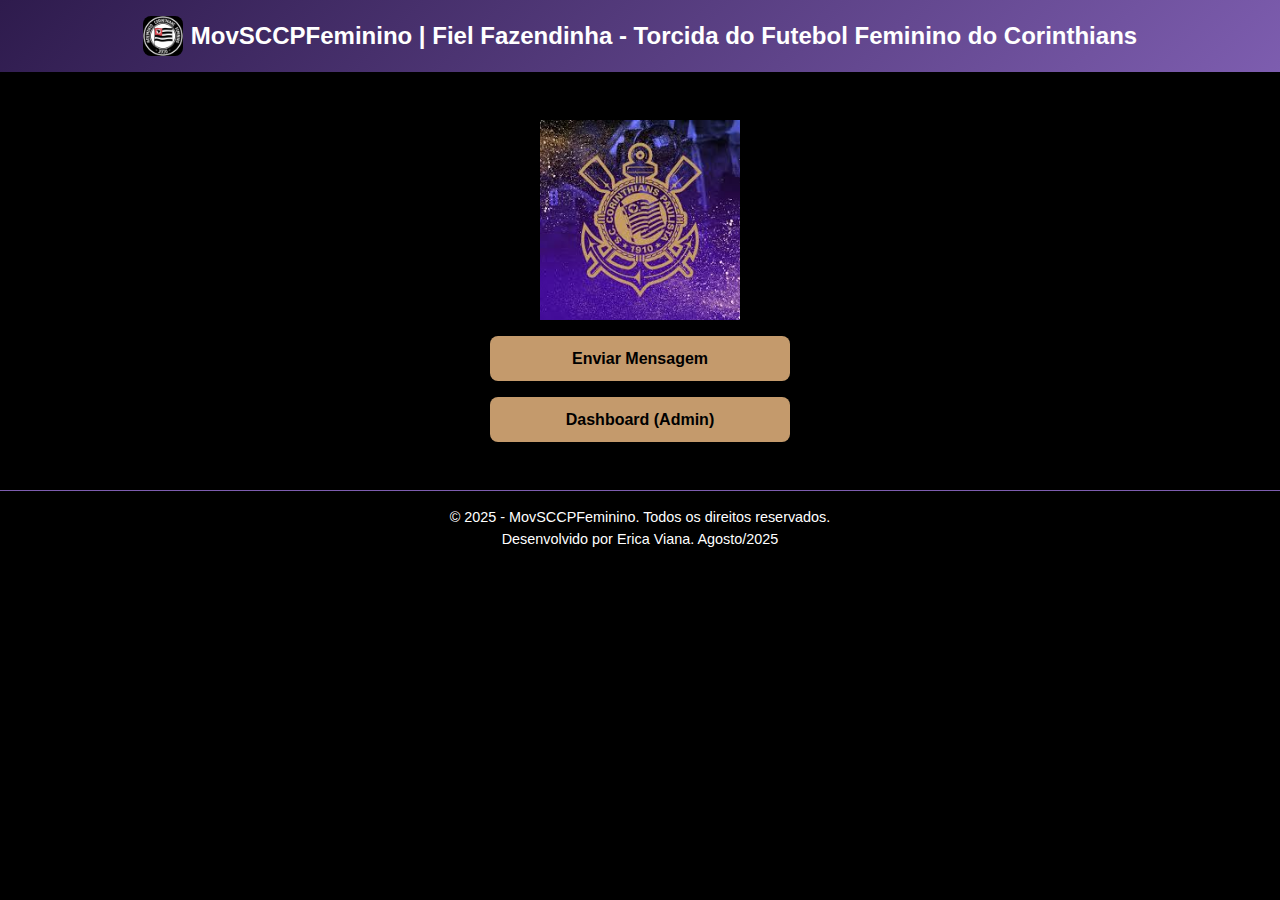
<file: frontend/index.html>
<!DOCTYPE html>
<html lang="pt-BR">

<head>
  <meta charset="UTF-8">
  <meta name="viewport" content="width=device-width, initial-scale=1.0">
  <title>MovSCCPFeminino</title>
  <link rel="icon" href="assets/img/movsccpfem.ico" type="image/x-icon">
  <link rel="stylesheet" href="css/bootstrap.min.css">
  <link rel="stylesheet" href="css/index.css">
</head>

<body>
  <header class="d-flex align-items-center justify-content-center gap-2 p-3">
    <img src="assets/img/movsccpfem.jpg" alt="MovSCCPFeminino" class="logo-header">
    <span class="titulo-header">MovSCCPFeminino | Fiel Fazendinha - Torcida do Futebol Feminino do
      Corinthians</span>
  </header>

  <main class="container text-center mt-5">
    <img src="assets/img/corinthians.jpg" alt="Corinthians" class="logo-corinthians mb-3">
    <div class="d-grid gap-3 col-6 mx-auto">
      <a href="form.html" class="btn">Enviar Mensagem</a>
      <a href="dashboard.html" class="btn">Dashboard (Admin)</a>
    </div>
  </main>

  <footer class="mt-5 py-3 border-top text-center small rodape-branco">
    © 2025 - MovSCCPFeminino. Todos os direitos reservados.<br>
    Desenvolvido por Erica Viana. Agosto/2025
  </footer>

  <script src="js/bootstrap.bundle.min.js"></script>
</body>

</html>
</file>
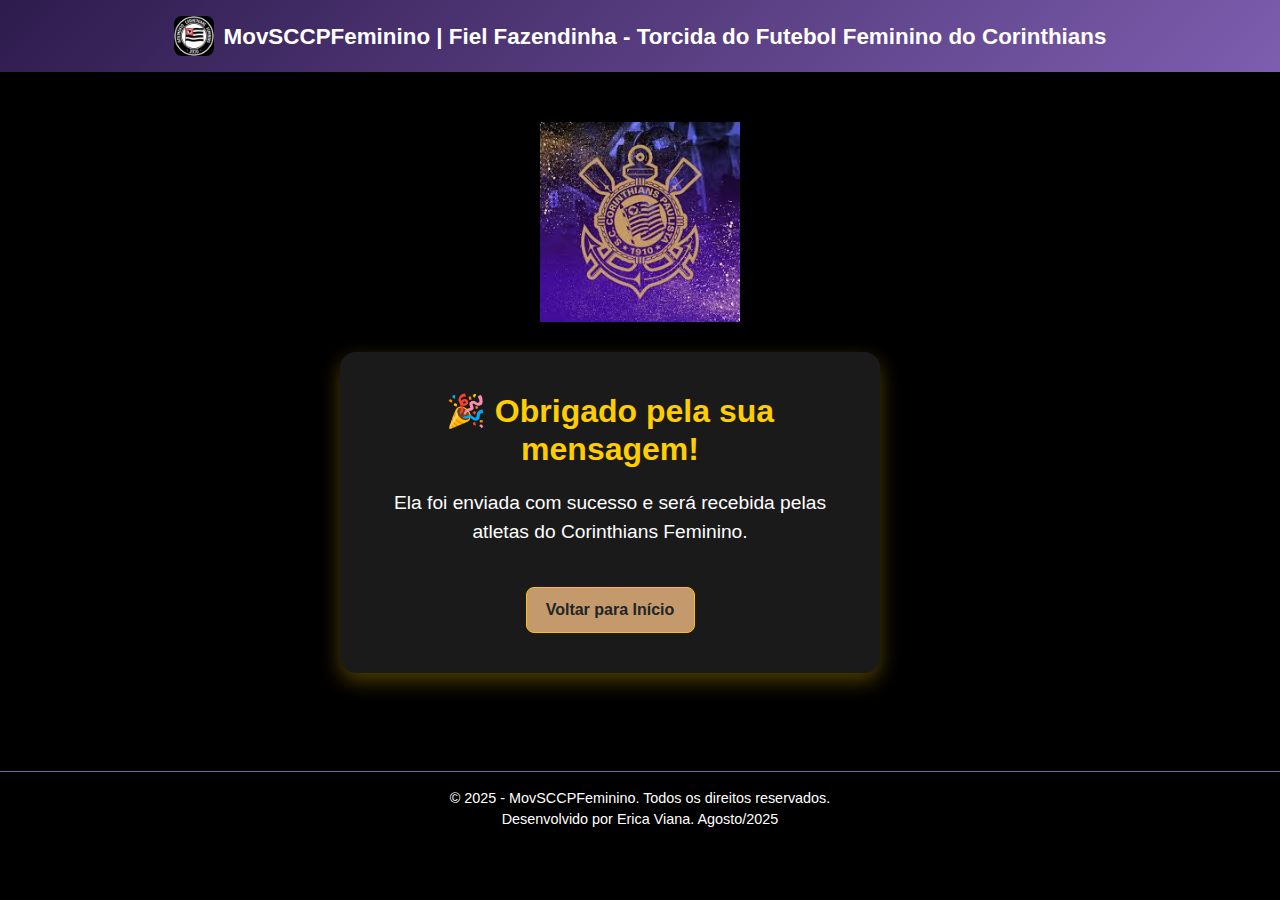
<file: frontend/agradecimento.html>
<!DOCTYPE html>
<html lang="pt-BR">

<head>
  <meta charset="UTF-8">
  <meta name="viewport" content="width=device-width, initial-scale=1.0">
  <title>MovSCCPFeminino | Obrigado!</title>
  <link rel="icon" href="assets/img/movsccpfem.ico" type="image/x-icon">
  <link rel="stylesheet" href="css/bootstrap.min.css">
  <link rel="stylesheet" href="css/agradecimento.css">
</head>

<body>

  <header>
    <div class="header-content">
      <img src="assets/img/movsccpfem.jpg" alt="MovSCCPFeminino" class="logo-header">
      <span class="titulo-header">MovSCCPFeminino | Fiel Fazendinha - Torcida do Futebol Feminino do Corinthians</span>
    </div>
  </header>

  <main>
    <div class="text-center">
      <img src="assets/img/corinthians.jpg" alt="Corinthians" class="logo-corinthians">
    </div>

    <div class="agradecimento-box">
      <h1>🎉 Obrigado pela sua mensagem!</h1>
      <p>Ela foi enviada com sucesso e será recebida pelas atletas do Corinthians Feminino.</p>
      <a href="index.html" class="btn btn-warning text-dark mt-3">Voltar para Início</a>
    </div>
  </main>

  <footer class="mt-5 py-3 border-top text-center small rodape-branco">
    © 2025 - MovSCCPFeminino. Todos os direitos reservados.<br>
    Desenvolvido por Erica Viana. Agosto/2025
  </footer>

  <script src="js/bootstrap.bundle.min.js"></script>
</body>

</html>
</file>
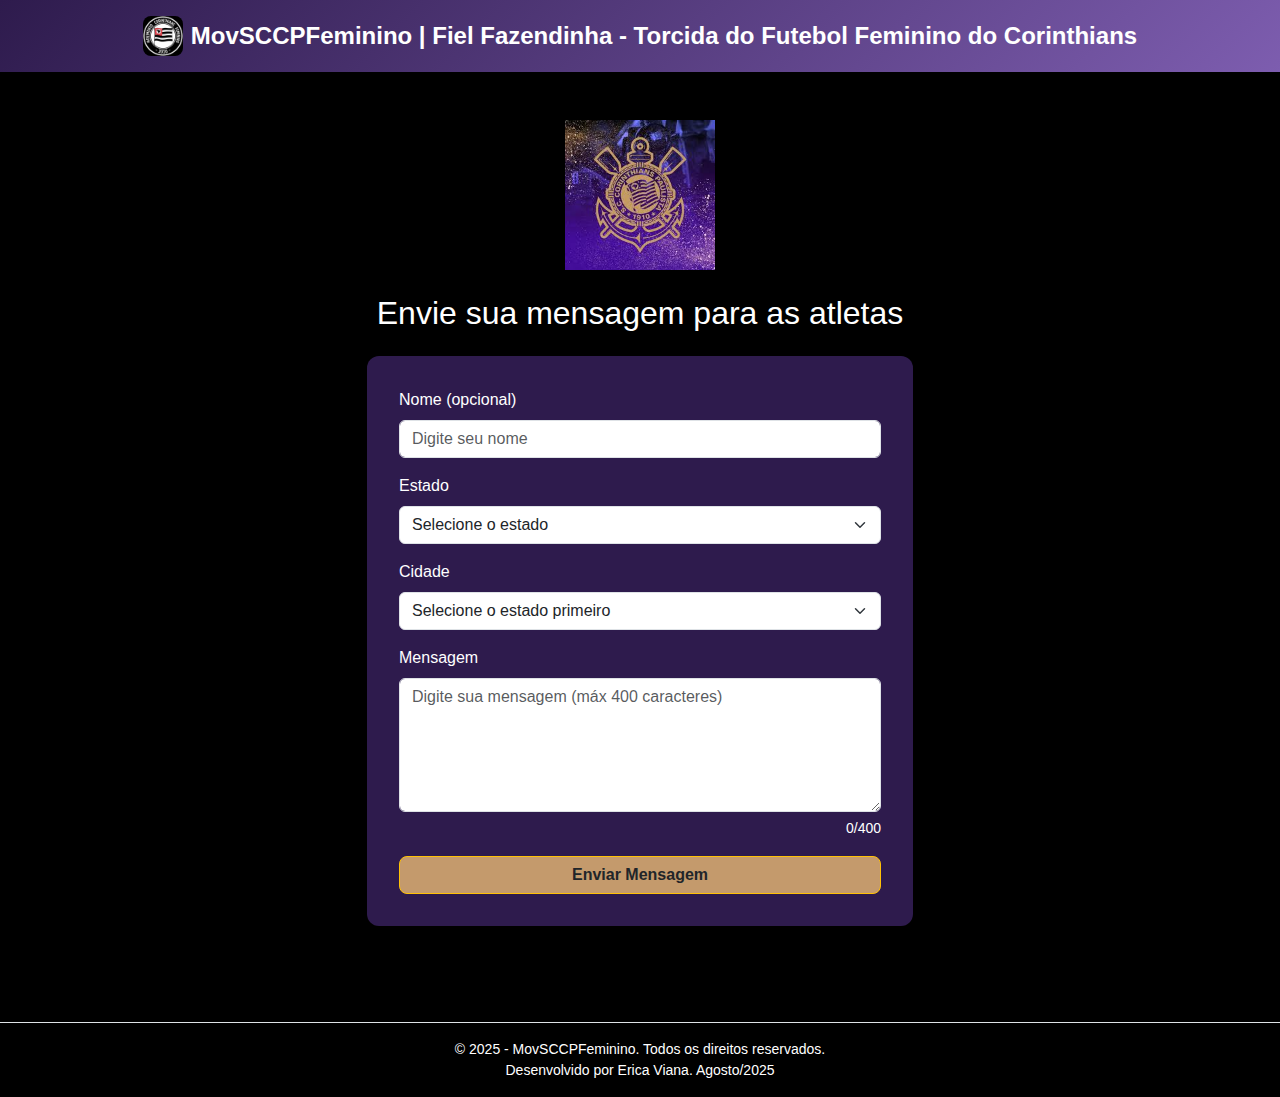
<file: frontend/form.html>
<!DOCTYPE html>
<html lang="pt-BR">

<head>
  <meta charset="UTF-8">
  <meta name="viewport" content="width=device-width, initial-scale=1.0">
  <title>Enviar Mensagem - MovSCCPFeminino</title>
  <link rel="icon" href="assets/img/movsccpfem.ico" type="image/x-icon">
  <link rel="stylesheet" href="css/bootstrap.min.css">
  <link rel="stylesheet" href="css/form.css">
</head>

<body>

  <header class="d-flex align-items-center justify-content-center gap-2 p-3">
    <img src="assets/img/movsccpfem.jpg" alt="MovSCCPFeminino" class="logo-header">
    <span class="titulo-header">MovSCCPFeminino | Fiel Fazendinha - Torcida do Futebol Feminino do
      Corinthians</span>
  </header>

  <div class="container py-5 text-white">
    <div class="text-center mb-4">
      <img src="assets/img/corinthians.jpg" alt="Corinthians" class="img-fluid" style="max-height:150px;">
    </div>

    <div class="row justify-content-center">
      <div class="col-md-6">
        <h2 class="mb-4 text-center">Envie sua mensagem para as atletas</h2>

        <form id="formMensagem">
          <div class="mb-3">
            <label for="nome" class="form-label">Nome (opcional)</label>
            <input type="text" class="form-control" id="nome" placeholder="Digite seu nome">
          </div>

          <div class="mb-3">
            <label for="estado" class="form-label">Estado</label>
            <select class="form-select" id="estado">
              <option value="">Selecione o estado</option>
            </select>
          </div>

          <div class="mb-3">
            <label for="cidade" class="form-label">Cidade</label>
            <select class="form-select" id="cidade">
              <option value="">Selecione o estado primeiro</option>
            </select>
          </div>

          <div class="mb-3">
            <label for="mensagem" class="form-label">Mensagem</label>
            <textarea class="form-control" id="mensagem" rows="5" maxlength="400"
              placeholder="Digite sua mensagem (máx 400 caracteres)"></textarea>
            <div class="text-end mt-1">
              <small id="contador">0/400</small>
            </div>
          </div>

          <div class="d-grid">
            <button type="submit" class="btn btn-warning text-dark">Enviar Mensagem</button>
          </div>
        </form>
      </div>
    </div>
  </div>

  <footer class="mt-5 py-3 border-top text-center text-white small">
    © 2025 - MovSCCPFeminino. Todos os direitos reservados.<br>
    Desenvolvido por Erica Viana. Agosto/2025
  </footer>

  <script src="js/bootstrap.bundle.min.js"></script>
  <script src="js/form.js"></script>
</body>

</html>
</file>
<file: frontend/css/index.css>
/* ====== Estilo geral do body ====== */
body {
  background-color: #000000;
  color: #FFFFFF;
  font-family: 'Segoe UI', Tahoma, Geneva, Verdana, sans-serif;
  margin: 0;
}

/* ====== Header ====== */
header {
  background: linear-gradient(135deg, #2E1B4D, #7D5DAF);
  display: flex;
  align-items: center;
  justify-content: center;
  gap: 12px;
  padding: 1rem;
  font-weight: bold;
  font-size: 1.5rem;
}

.logo-header {
  height: 40px;
  /* ajustado para alinhar com o texto */
  border-radius: 8px;
}

.titulo-header {
  font-size: 1.5rem;
  line-height: 40px;
  /* alinhamento vertical com o logo */
  text-align: center;
}

/* ====== Imagem central ====== */
.img-center {
  display: block;
  margin-left: auto;
  margin-right: auto;
  max-width: 100%;
  height: auto;
}

.logo-corinthians {
  max-width: 200px;
  margin-bottom: 30px;
  display: block;
  margin-left: auto;
  margin-right: auto;
}

/* ====== Botões ====== */
.btn {
  background-color: #C49A6C;
  /* dourado */
  color: #000000;
  font-weight: 600;
  padding: 0.6rem 1.2rem;
  border-radius: 8px;
  transition: all 0.3s ease;
  text-decoration: none;
  display: inline-block;
}

.btn:hover {
  background-color: #7D5DAF;
  /* roxo claro */
  color: #FFFFFF;
}

/* ====== Container dos botões ====== */
.d-grid {
  display: grid;
  gap: 1rem;
  max-width: 300px;
  margin: auto;
}

/* ====== Rodapé ====== */
.rodape-branco {
  color: #FFFFFF !important;
  border-top-color: #7D5DAF !important;
  text-align: center;
  font-size: 0.9rem;
  padding: 1rem 0;
}
</file>
<file: frontend/css/agradecimento.css>
/* ====== Estilo geral do body ====== */
body {
  background-color: #000000;
  color: #FFFFFF;
  font-family: 'Segoe UI', Tahoma, Geneva, Verdana, sans-serif;
  margin: 0;
  min-height: 100vh;
  display: flex;
  flex-direction: column;
  justify-content: flex-start;
  align-items: center;
  padding: 0;
}

/* ====== Header ====== */
header {
  width: 100%;
  /* ocupa toda a largura da página */
  background: linear-gradient(135deg, #2E1B4D, #7D5DAF);
  display: flex;
  align-items: center;
  justify-content: center;
  gap: 10px;
  /* espaçamento entre logo e título */
  padding: 1rem;
  font-weight: bold;
  font-size: 1.4rem;
  box-sizing: border-box;
  /* garante que padding não quebre layout */
}

header .header-content {
  display: flex;
  align-items: center;
  justify-content: center;
  gap: 10px;
}

.logo-header {
  height: 40px;
  border-radius: 8px;
}

.titulo-header {
  font-size: 1.4rem;
  line-height: 35px;
  white-space: nowrap;
  /* frase inteira na mesma linha */
  text-align: center;
  overflow: hidden;
  text-overflow: ellipsis;
}

/* ====== Imagem central ====== */
.logo-corinthians {
  max-width: 200px;
  margin: 50px auto 30px auto;
  display: block;
}

/* ====== Caixa de agradecimento ====== */
.agradecimento-box {
  background-color: #1a1a1a;
  /* fundo escuro */
  max-width: 600px;
  width: 90%;
  padding: 40px 30px;
  border-radius: 16px;
  text-align: center;
  box-shadow: 0 8px 20px rgba(255, 205, 0, 0.3);
  margin-bottom: 50px;
}

.agradecimento-box h1 {
  font-size: 2rem;
  font-weight: 800;
  color: #ffcd00;
  /* dourado Corinthians */
  margin-bottom: 20px;
}

.agradecimento-box p {
  font-size: 1.2rem;
  color: #fff;
  margin-bottom: 25px;
  line-height: 1.5;
}

/* ====== Botão voltar ====== */
.agradecimento-box .btn {
  background-color: #C49A6C;
  /* dourado */
  color: #000;
  font-weight: 600;
  padding: 0.6rem 1.2rem;
  border-radius: 8px;
  transition: all 0.3s ease;
  text-decoration: none;
  display: inline-block;
}

.agradecimento-box .btn:hover {
  background-color: #7D5DAF;
  /* roxo claro */
  color: #FFFFFF;
}

/* ====== Rodapé ====== */
.rodape-branco {
  color: #FFFFFF !important;
  border-top: 1px solid #7D5DAF !important;
  text-align: center;
  font-size: 0.9rem;
  padding: 1rem 0;
  width: 100%;
}

/* ====== Responsividade ====== */
@media (max-width: 600px) {
  .agradecimento-box {
    padding: 20px 15px;
  }

  .agradecimento-box h1 {
    font-size: 1.5rem;
  }

  .agradecimento-box p {
    font-size: 1rem;
  }

  .logo-corinthians {
    max-width: 150px;
    margin: 30px auto 20px auto;
  }

  header {
    font-size: 1.2rem;
  }

  .titulo-header {
    font-size: 1.2rem;
    line-height: 30px;
  }
}
</file>
<file: frontend/css/form.css>
body {
  background-color: #000000;
  color: #FFFFFF;
  font-family: 'Segoe UI', Tahoma, Geneva, Verdana, sans-serif;
  margin: 0;
}

header {
  background: linear-gradient(135deg, #2E1B4D, #7D5DAF);
  display: flex;
  align-items: center;
  justify-content: center;
  gap: 12px;
  padding: 1rem;
  font-weight: bold;
  font-size: 1.5rem;
}

.logo-header {
  height: 40px;
  border-radius: 8px;
}

.titulo-header {
  font-size: 1.5rem;
  line-height: 40px;
}

form {
  background-color: #2E1B4D;
  padding: 2rem;
  border-radius: 12px;
}

input,
textarea {
  background-color: #000000;
  color: #FFFFFF;
  border: 1px solid #C49A6C;
  border-radius: 6px;
  padding: 0.6rem;
}

input::placeholder,
textarea::placeholder {
  color: #C49A6C;
}

.btn {
  background-color: #C49A6C;
  color: #000000;
  font-weight: 600;
  border-radius: 8px;
}

.btn:hover {
  background-color: #7D5DAF;
  color: #FFFFFF;
}

.rodape-branco {
  color: #FFFFFF !important;
  border-top-color: #7D5DAF !important;
}
</file>
